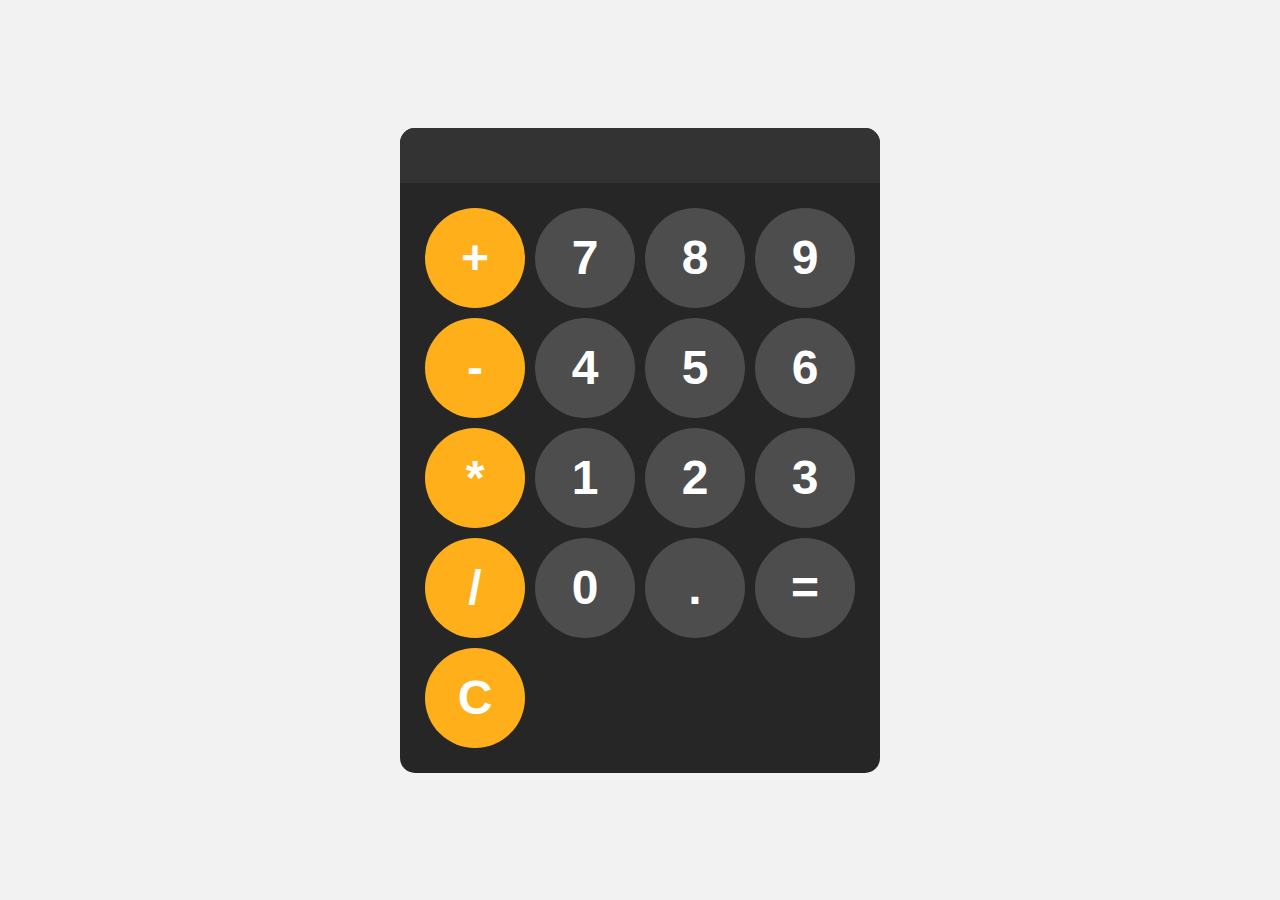
<file: calculator/index.html>
<!DOCTYPE html>
<html>
    <head>
        <meta charset="UTF-8">
        <meta name="viewport" content="width=device-width, initial-scale=1.8">
        <title>Document</title>
        <link rel="stylesheet" href="index.css">
    </head>
    <body>

        <div id="calculator">
            <input id="display" readonly>
            <div id="keys">
                <button onclick="appendToDisplay('+')" class="operator-btn">+</button>
                <button onclick="appendToDisplay('7')">7</button>
                <button onclick="appendToDisplay('8')">8</button>
                <button onclick="appendToDisplay('9')">9</button>
                <button onclick="appendToDisplay('-')" class="operator-btn">-</button>
                <button onclick="appendToDisplay('4')">4</button>
                <button onclick="appendToDisplay('5')">5</button>
                <button onclick="appendToDisplay('6')">6</button>
                <button onclick="appendToDisplay('*')" class="operator-btn">*</button>
                <button onclick="appendToDisplay('1')">1</button>
                <button onclick="appendToDisplay('2')">2</button>
                <button onclick="appendToDisplay('3')">3</button>
                <button onclick="appendToDisplay('/')" class="operator-btn">/</button>
                <button onclick="appendToDisplay('0')">0</button>
                <button onclick="appendToDisplay('.')">.</button>
                <button onclick="calculate()">=</button>
                <button onclick="clearDisplay()" class="operator-btn">C</button>
            </div>
        <script src="script.js"></script>
    </body>
</html>
</file>
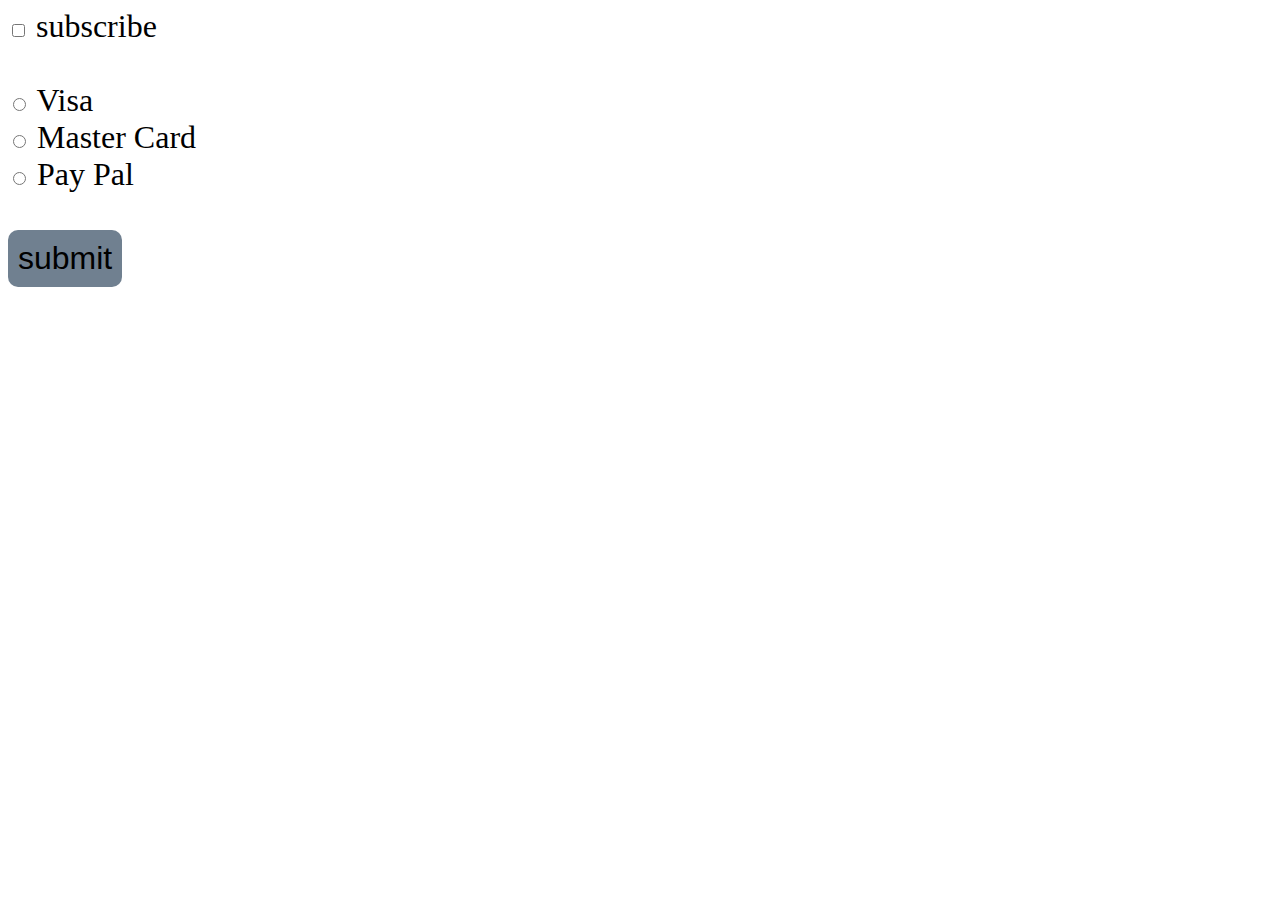
<file: code/index.html>
<!DOCTYPE html>
<html lang="en">
<head>
    <meta charset="UTF-8">
    <meta name="viewport" content="width=device-width, initial-scale=1.0">
    <title>My Website</title>
    <link rel="stylesheet" href="style.css">
</head>  
<body>
    <input type="checkbox" id="myCheckBox">
    <label for="myCheckBox">subscribe</label> <br><br>

    <input type="radio" id="visaBtn" name="card">
    <label for="visaBtn">Visa</label><br>
    
    <input type="radio" id="masterCardBtn" name="card">
    <label for="masterCardBtn">Master Card</label><br>

    <input type="radio" id="payPalBtn" name="card">
    <label for="payPalBtn">Pay Pal</label><br> <br>

    <button type="submit" id="mySubmit">submit</button>

    <p id="subResult"></p>
    <p id="paymentResult"></p>

    <script src="index.js"></script>
</body>
</html>
</file>
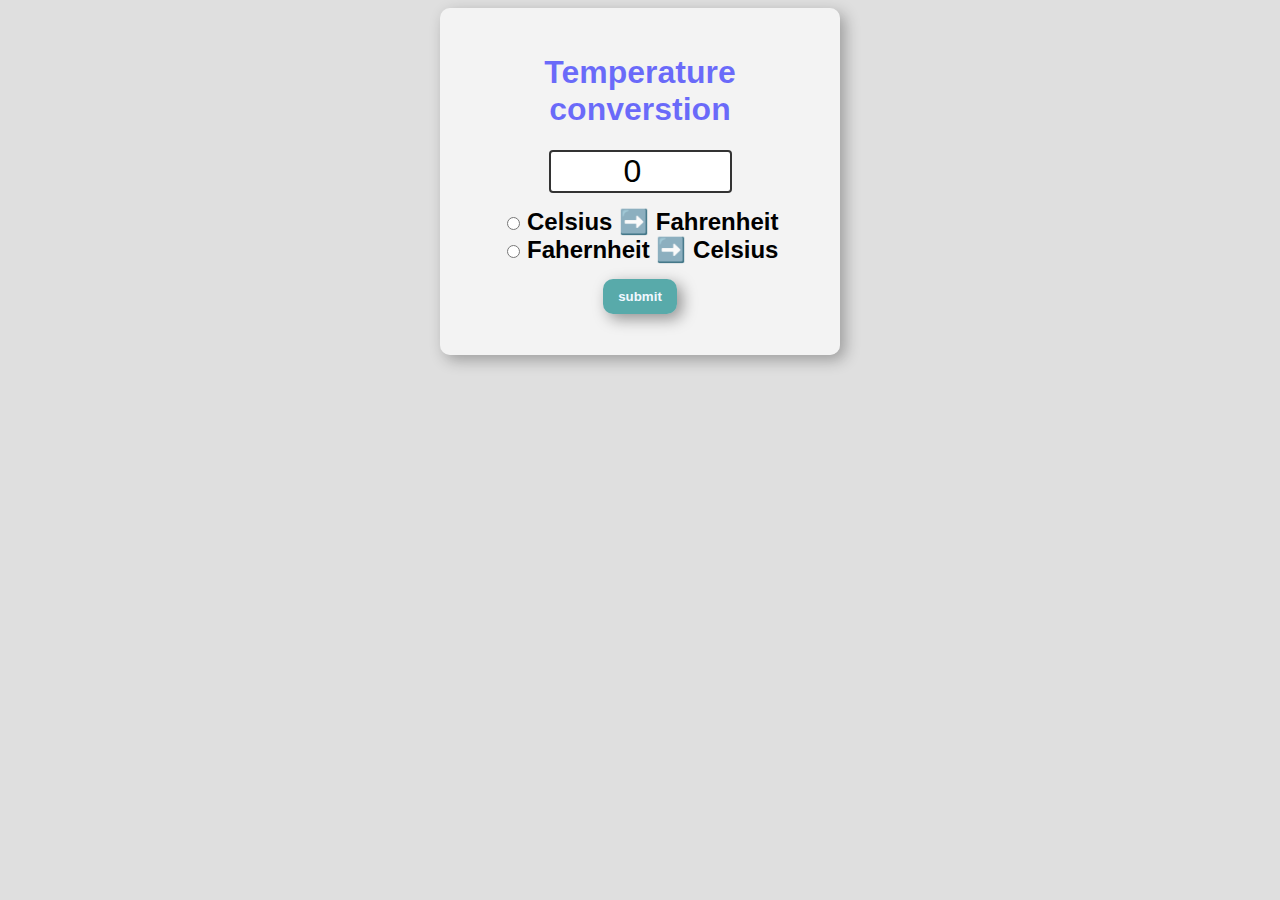
<file: code_temp/index.html>
<!DOCTYPE html>
<html lang="en">
<head>
    <meta charset="UTF-8">
    <meta name="viewport" content="width=device-width, initial-scale=1.0">
    <title>My Website</title>
    <link rel="stylesheet" href="style.css">
</head>  
<body>
    
    <form>
        <h1>Temperature converstion</h1>
        <input type="number" id="textBox" value="0"><br>

        <input type="radio" id="toFahrenheit" name="unit">
        <label for="toFahrenheit">Celsius ➡️ Fahrenheit</label><br>

        <input type="radio" id="toCelsius" name="unit">
        <label for="toCelsius">Fahernheit ➡️ Celsius</label><br>

        <button type="button" onclick="convert()">submit</button>
        <p id="result"></p>
    </form>

    <script src="index.js"></script>
</body>
</html>
</file>
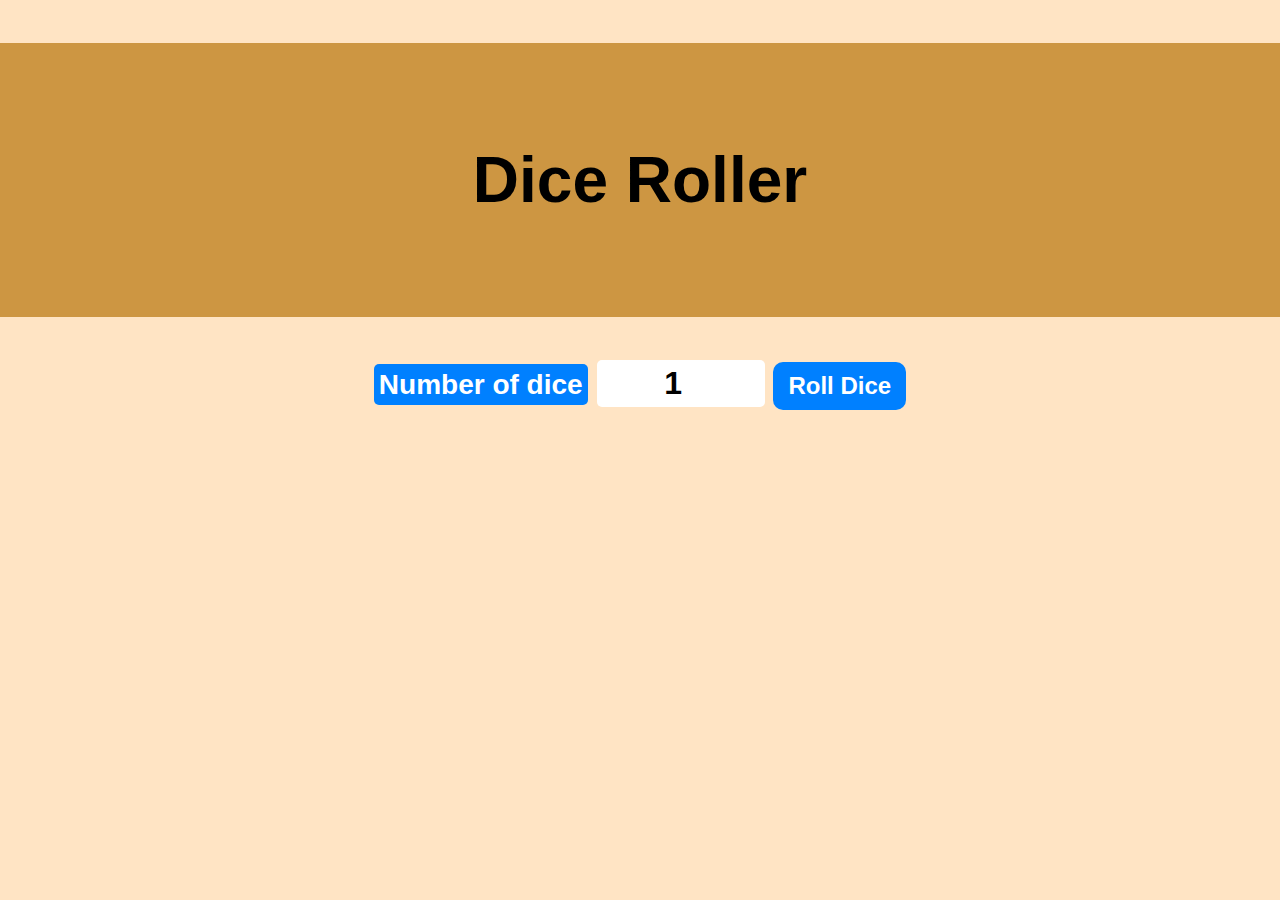
<file: dice_roller/index.html>
<!DOCTYPE html>
<html>
    <head>
        <meta charset="UTF-8">
        <meta name="viewport" content="width=device-width, initial-scale=1.0">
        <title>My Website</title>
        <link rel="stylesheet" href="style.css">
    </head>
    <body>

        <div id="container">
            <h1>Dice Roller</h1>
            <label>Number of dice</label>
            <input type="number" id="numOfDice" value="1" min="1">
            <button onclick="rollDice()">Roll Dice</button>
            <div id="diceResult"></div>
            <div id="diceImages"></div>
        </div>
        <script src = "index.js"></script>
    </body>
</html>
</file>
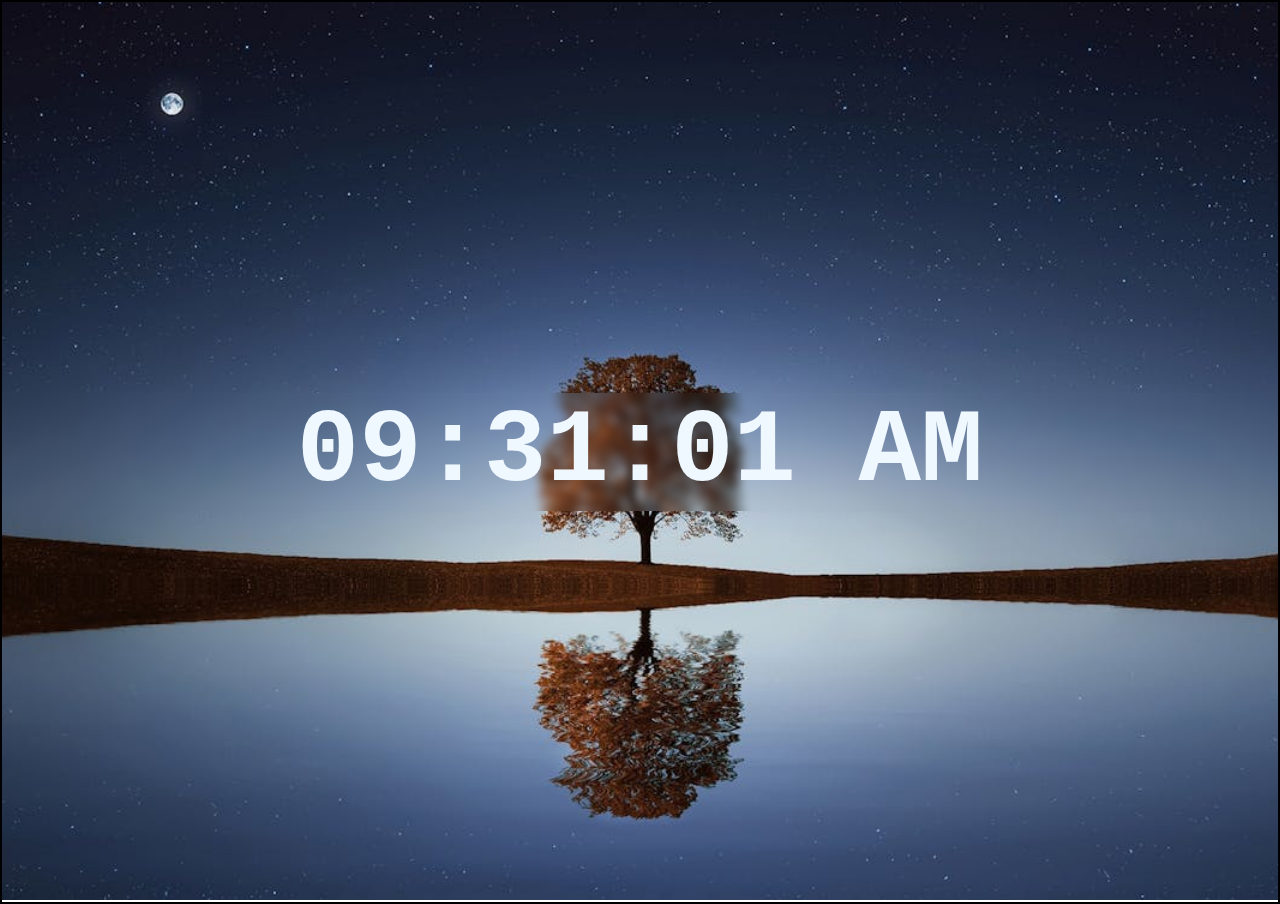
<file: digital_clock/index.html>
<!DOCTYPE html>
<html>
    <head>
        <meta charset="UTF-8">
        <meta name="viewport" content="width=device-width, initial-scale=1.0">
        <title>Document</title>
        <link rel="stylesheet" href="styles.css">
    </head>
    <body>
        <div id="clock-container">
            <div id="clock">00:00:00</div>
        </div>
        <script src="index.js"></script>
    </body>
</html>
</file>
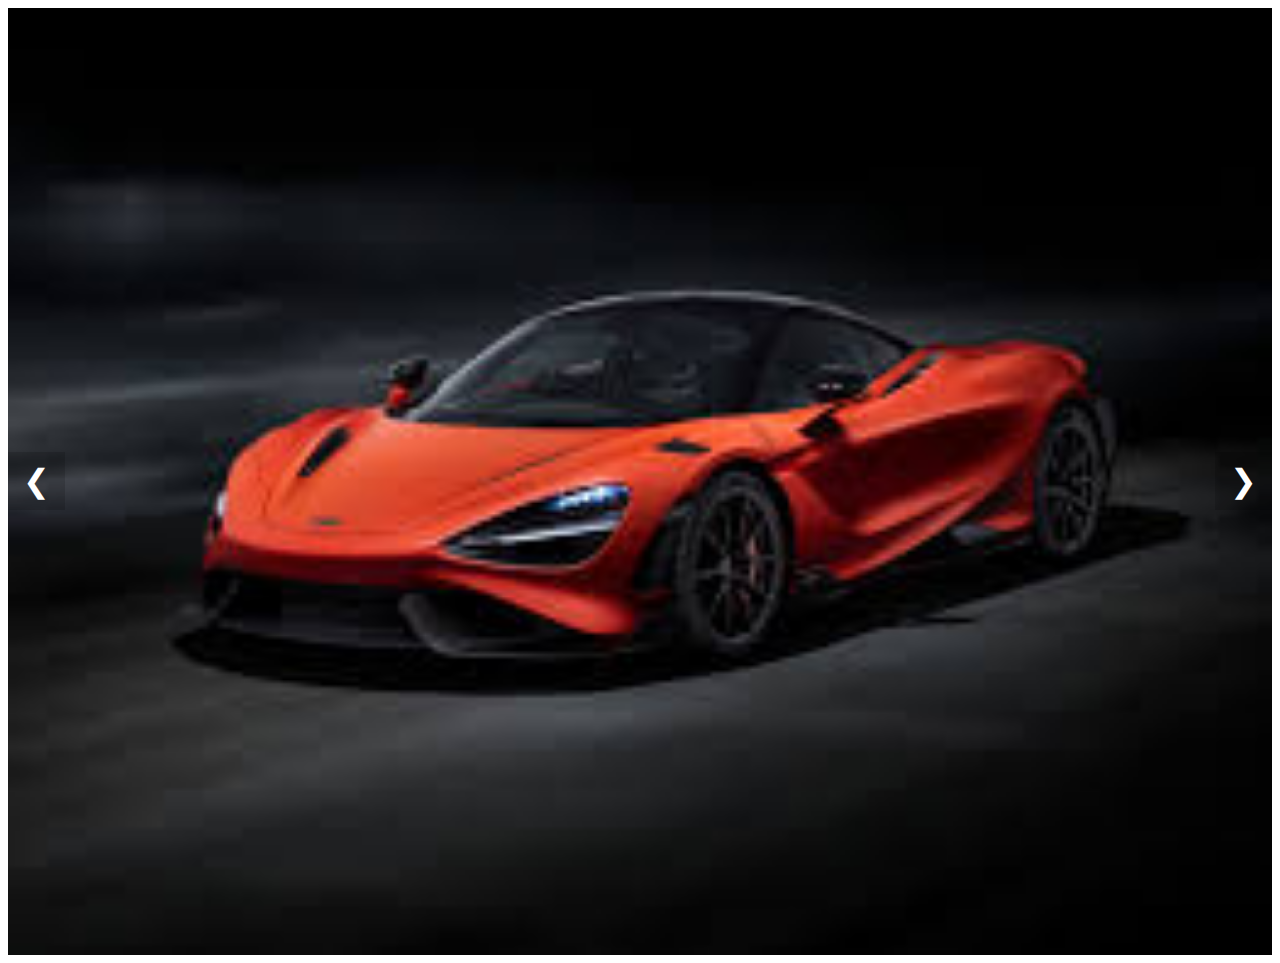
<file: image_slider/index.html>
<!DOCTYPE html>
<html lang="en">
<head>
    <meta charset="UTF-8">
    <meta name="viewport" content="width=device-width, initial-scale=1.0">
    <title>Image Slider</title>
    <link rel="stylesheet" href="index.css">
</head>
<body>
    <div class="slider">
        <div class="slides">
            <img class="slide" src="image1.png" alt="car1">
            <img class="slide" src="image2.png" alt="car2">
            <img class="slide" src="image.png" alt="car3">
        </div>
        <button class="prev" onclick="prevSlide()">&#10094</button>
        <button class="next" onclick="nextSlide()">&#10095</button>
    </div>
    <script src="index.js"></script>
</body>
</html>
</file>
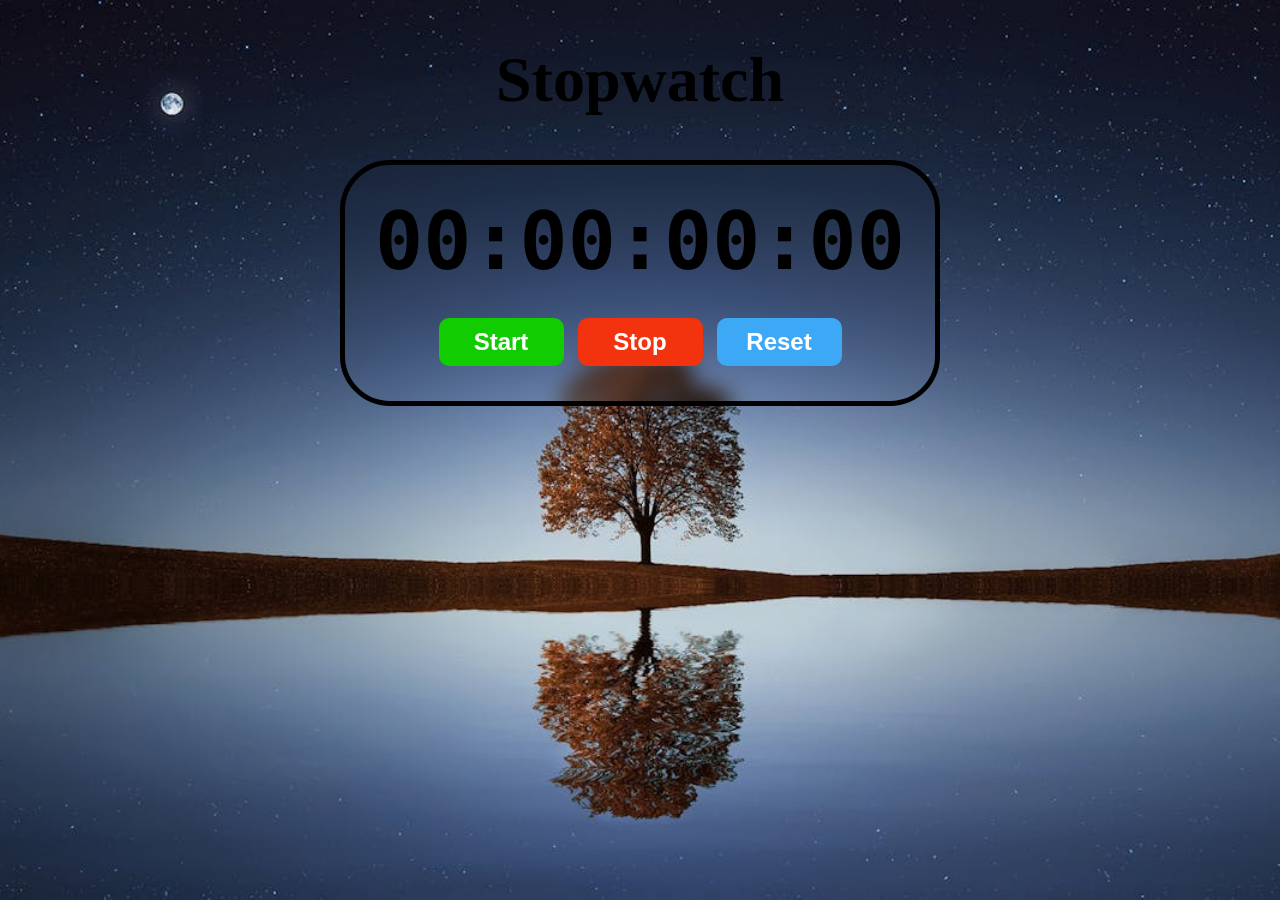
<file: stop_watch/index.html>
<!DOCTYPE html>
<html>
    <head>
        <meta charset="UTF-8">
        <meta name="viewport" content="width=device-width, initial-scale=1.0">
        <title>Stopwatch</title>
        <link rel="stylesheet" href="index.css">
    </head>
    <body>

        <h1 id="myH1">Stopwatch</h1>

        <div id="container">
            <div id="display">
                00:00:00:00
            </div>
            <div id="controls">
                <button id="startBtn" onclick="start()">Start</button>
                <button id="stopBtn" onclick="stop()">Stop</button>
                <button id="resetBtn" onclick="reset()">Reset</button>
            </div>

        </div>

        <script src="index.js"></script>
    </body>
</html>
</file>
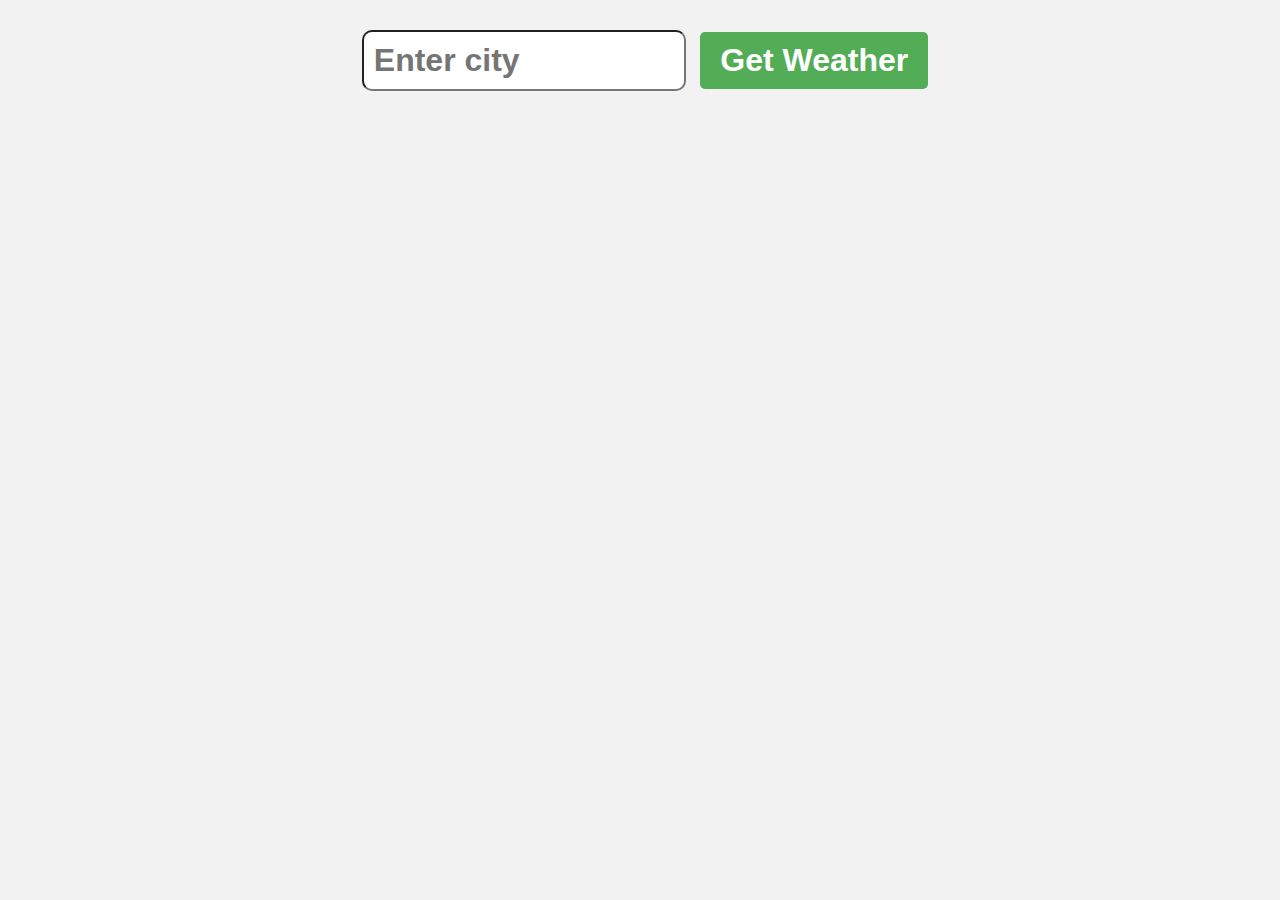
<file: Weather App project/index.html>
<!DOCTYPE html>
<html lang="en">
<head>
    <meta charset="UTF-8">
    <meta name="viewport" content="width=device-width, initial-scale=1.0">
    <title>Document</title>
    <link rel="stylesheet" href="index.css">
</head>
<body>
    
    <form class="weatherForm">
        <input type="text" class="cityInput" placeholder="Enter city">
        <button type="submit">Get Weather</button>
    </form>
    
    <div class="card" style="display: none;">
        <!-- <h1 class="cityDisplay">Miami</h1>
        <p class="tempDisplay">90F</p>
        <p class="humidityDisplay">humidity: 75%</p>
        <p class="descriptionDisplay">Clear Skies</p>
        <p class="weatherEmoji">☀️</p>
        <p class="errorDisplay">Please Enter a city</p> -->
    </div>

    <script src = "index.js"></script>
</body>
</html>
</file>
<file: calculator/index.css>
body {
    margin: 0;
    display: flex;
    justify-content: center;
    align-items: center;
    height: 100vh;
    background-color: hsl(0, 0%, 95%);
}

#calculator {
    font-family: Arial, sans-serif;
    background-color: hsl(0, 0%, 15%);
    border-radius: 15px;
    max-width: 500px;
    overflow: hidden;
}

#display {
    width: 100%;
    padding: 20px;
    font-size: 5 rem;
    text-align: left;
    border: none;
    color:white;
    background-color: hsl(0, 0%, 20%);
}

#keys {
    display: grid;
    grid-template-columns: repeat(4, 1fr);
    gap: 10px;
    padding: 25px;
}

button {
    width: 100px;
    height: 100px;
    border-radius: 50px;
    border: none;
    background-color: hsl(0, 0%, 30%);
    color: white;
    font-size: 3rem;
    font-weight: bold;
    cursor: pointer;
}

button:hover {
    background-color: hsl(0, 0%, 40%);
}

button:active {
    background-color: hsl(0, 0%, 50%);
}

.operator-btn {
    background-color: hsl(39, 100%, 55%);
}

.operator-btn:hover {
    background-color: hsl(39, 100%, 65%);
}

.operator-btn:active {
    background-color: hsl(39, 100%, 75%);
}
</file>
<file: code/style.css>
body {
    align-items: center;
    font-size: 2em;
}

#mySubmit {
    font-size: 1em;
    border-radius: 10px;
    border: none;
    background-color: slategray;
    padding: 10px;
}

#mySubmit:hover {
    background-color: rgb(75, 85, 95);
    cursor: pointer;
}
</file>
<file: code_temp/style.css>
body {
    font-family: Arial, Helvetica, sans-serif;
    background-color: hsla(0, 0%, 0%, 0.125);
}

h1 {
    color: rgba(0, 0, 255, 0.563);
}

form {
    background-color: hsla(0, 0%, 100%, 0.622);
    text-align: center;
    max-width: 350px;
    margin: auto;
    padding: 25px;
    border-radius: 10px;
    box-shadow: 5px 5px 15px hsl(0, 0%, 0%, 0.3);
}

#textBox {
    width: 50%;
    text-align: center;
    font-size: 2em;
    border: 2px solid hsl(0, 0%, 0%, 0.8);
    border-radius: 4px;
    margin-bottom: 15px;
}

label {
    font-size: 1.5em;
    font-weight: bold;
}

button {
    margin-top: 15px;
    background-color: hsla(180, 100%, 25%, 0.641);
    border: none;
    padding: 10px 15px;
    border-radius: 10px;
    font-weight: bold;
    color: #f0f8ff;
    box-shadow: 5px 5px 15px hsl(0, 0%, 0%, 0.4);
}

button:hover {
    background-color: hsl(180, 100%, 25%);
    transform: scale(1.1);
    cursor: pointer;
}
</file>
<file: dice_roller/style.css>
body {
    background-color: bisque;
    margin: 0;
}

#container {
    font-family: Arial, Helvetica, sans-serif;
    text-align: center;
    font-size: 2rem;
    font-weight: bold;
}

#container h1{
    background-color: rgb(205, 150, 66);
    padding: 100px;
}

button {
    font-size: 1.5rem;
    padding: 10px 15px;
    border-radius: 10px;
    border: none;
    background-color: hsl(210, 100%, 50%);
    color: white;
    font-weight: bold;
    cursor: pointer;
}

button:hover {
    background-color: hsl(210, 100%, 60%);
    box-shadow: 5px 5px 5px rgba(0, 0, 0, 0.638);
}

button:active{
    background-color: hsl(210, 100%, 70%);
}

label {
    background-color: hsl(210, 100%, 50%);
    color: white;
    padding: 5px;
    border-radius: 5px;
    font-size: 28px;
    font-family: Arial, Helvetica, sans-serif;
}

input{
    font-size: 2rem;
    width: 150px;
    text-align: center;
    font-weight: bold;
    border-radius: 5px;
    border: none;
    padding: 5px 9px;
}

#diceResult {
    margin: 25px;
}

#diceImages img{
    width: 150px;
    margin: 5px;
}
</file>
<file: digital_clock/styles.css>
body {
    background-image: url(image.png);
    background-position: center;
    background-repeat: no-repeat;
    background-size: cover;
    background-attachment: fixed;
    margin: 0;
}

#clock-container {
    display: flex;
    justify-content: center;
    align-items: center;
    border: 2px solid;
    height: 100vh;
}

#clock {
    font-family:  monospace;
    font-size: 6.5rem;
    font-weight: bold;
    text-align: center;
    color: aliceblue;
    backdrop-filter: blur(5px);
    background-color: hsl(0, 0, 100%, 0.1);
    width: 100%;
}
</file>
<file: image_slider/index.css>
.slider{
    position: relative;
    width: 100%;
    margin: auto;
    overflow: hidden;
}

.slider img {
    width: 100%;
    display: none;
}

img.displaySlide {
    display: block;
    animation: fade;
    animation-duration: 1.5s;
}

.slider button {
    position: absolute;
    top:50%;
    transform: translateY(-50%);
    font-size: 2rem;
    background-color: hsla(0, 0%, 0%, 0.145);
    padding: 10px 15px;
    color: white;
    border: none;
    cursor: pointer;
}

.previous {
    left: 0;
}

.next {
    right: 0;
}

@keyframes fade{
    from{opacity: 0.5;}
    to{opacity: 1;}
}
</file>
<file: stop_watch/index.css>
body {
    background-image: url(/digital_clock/image.png);
    display: flex;
    flex-direction: column;
    align-items: center;
    background-position: center;
    background-repeat: no-repeat;
    background-size: cover;
    background-attachment: fixed;
    margin: 0;
}

#myH1 {
    font-size: 4rem;
    font-family: "Arial. sans-serif";
    color: hsl(0, 0, 25%);
}

#container {
    display: flex;
    flex-direction: column;
    align-items: center;
    padding: 30px;
    border: 5px solid;
    border-radius: 50px;
    backdrop-filter: blur(10px);
}

#display {
    font-size: 5rem;
    font-family: monospace;
    font-weight: bold;
    color: hsl(0, 0, 30%);
    text-shadow: 2px 2px 2px hsl(0, 0, 0, 0.75);
    margin-bottom: 25px;
}

#controls button{
    font-size: 1.5rem;
    font-weight: bold;
    padding: 10px 20px;
    margin: 5px;
    min-width: 125px;
    border: none;
    border-radius: 10px;
    cursor: pointer;
    color: white;
    transition: background-color 0.5s ease;
}

#startBtn{
    background-color: hsl(115, 100%, 40%);
}

#startBtn:hover{
    background-color: hsl(115, 100%, 30%);
}

#stopBtn{
    background-color: hsl(10, 90%, 50%);
}

#stopBtn:hover{
    background-color: hsl(10, 90%, 40%);
}

#resetBtn{
    background-color: hsl(205, 90%, 60%);
}

#resetBtn:hover{
    background-color: hsl(205, 90%, 50%);
}
</file>
<file: Weather App project/index.css>
body{
    font-family: Arial, Helvetica, sans-serif;
    background-color: hsla(0, 0%, 95%);
    margin: 0;
    display: flex;
    flex-direction: column;
    align-items: center;
}

.weatherForm {
    margin: 20px;
}

.cityInput {
    padding: 10px;  
    font-size: 2rem;
    font-weight: bold;
    border: 2px solid hsl(0, 0, 20%, 0.3);
    border-radius: 10px;
    margin: 10px;
    width: 300px;
}

button[type="submit"] {
    padding: 10px 20px;
    font-weight: bold;
    font-size: 2rem;
    background-color: hsl(122, 35%, 50%);
    color: white;
    border: none;
    border-radius: 5px;
    cursor: pointer;
}

button[type="submit"]:hover {
    background-color: hsl(122, 35%, 40%);
}

.card {
    background: linear-gradient(135deg, hsl(210, 100%, 75%), hsl(40, 100%, 75%));
    padding: 50px;
    box-shadow: 2px 2px 5px rgba(0, 0, 0, 0.50);
    border-radius: 10px;
    min-width: 300px;
    display: flex;
    flex-direction: column;
    align-items: center;
}

h1 {
    font-size: 3.5rem;
    margin-top: 0;
    margin-bottom: 25px;
}

p{
    font-size: 1.5rem;
    margin: 5px 0;
}

.cityDisplay, .tempDisplay{ 
    font-size: 3.5rem;
    font-weight: bold;
    color: hsla(0, 0%, 0%, .75);
    margin-bottom: 25px;
}

.humdityDisplay {
    font-weight: bold;
    margin-bottom: 25px;
}

.descriptionDisplay {
    font-style: italic;
    font-weight: bold;
    font-size: 2rem;
}

.weatherEmoji {
    margin: 0;
    font-size: 7.5rem;
}
 
.errorDisplay {
    font-size: 2.5rem;
    font-weight: bold;
    color: hsla(0, 0%, 0%, .75)
}
</file>
